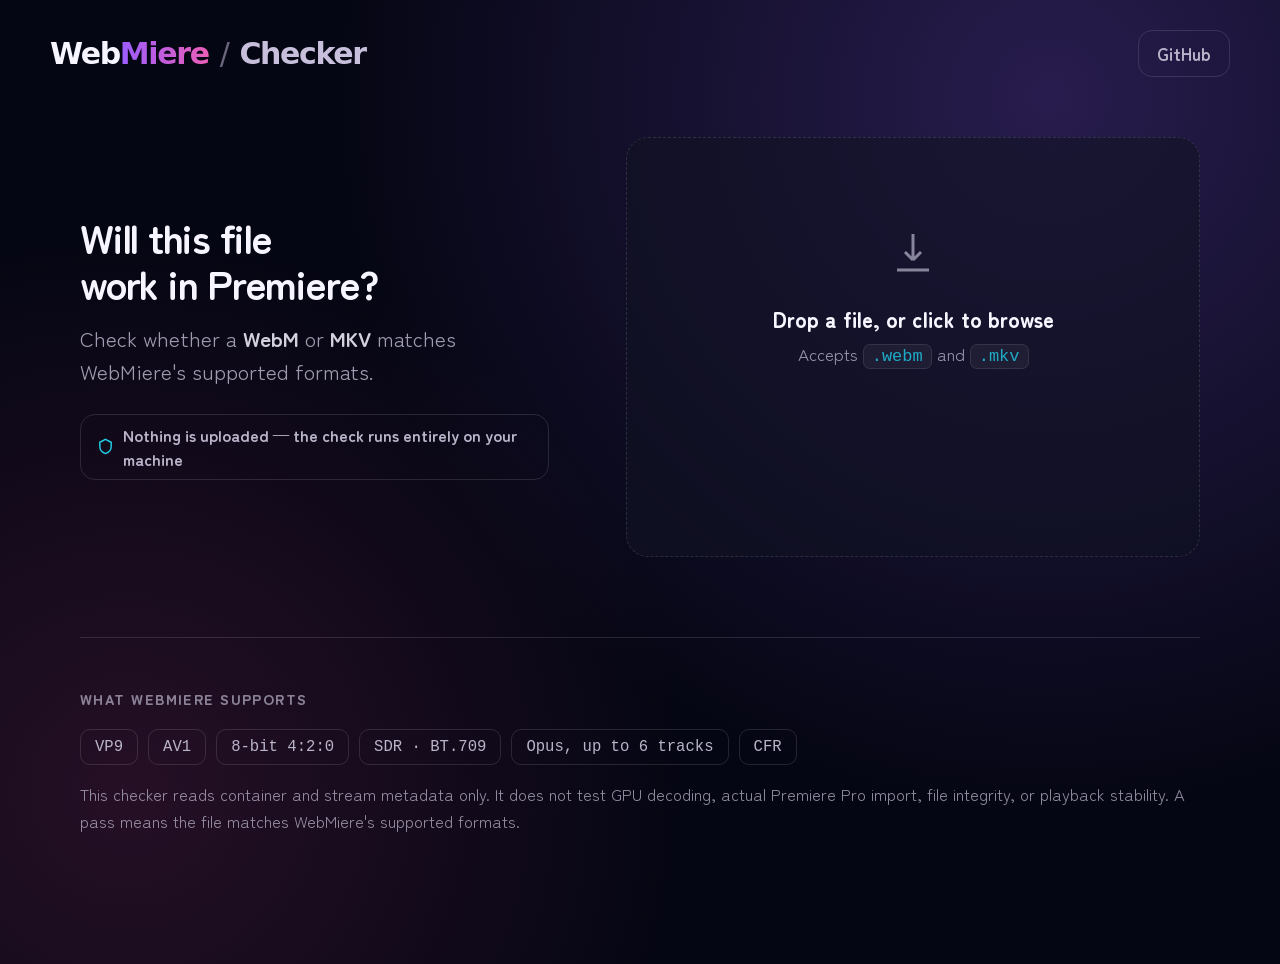
<file: docs/checker/index.html>
<!doctype html>
<html lang="en">
<head>
  <meta charset="utf-8">
  <meta name="viewport" content="width=device-width, initial-scale=1">
  <meta name="referrer" content="strict-origin-when-cross-origin">
  <title>WebMiere Checker — Will this file work?</title>
  <meta name="description" content="Drop a WebM or MKV file and find out if WebMiere can import it. Runs entirely in your browser — nothing is uploaded.">
  <meta name="theme-color" content="#7c3aed">
  <link rel="canonical" href="https://kawaiiengine.github.io/WebMiere/checker/">
  <link rel="preconnect" href="https://fonts.googleapis.com">
  <link rel="preconnect" href="https://fonts.gstatic.com" crossorigin>
  <link href="https://fonts.googleapis.com/css2?family=Zen+Maru+Gothic:wght@400;500;700;900&display=swap" rel="stylesheet">
  <link rel="stylesheet" href="../style.css">
  <link rel="stylesheet" href="style.css">

  <meta property="og:type" content="website">
  <meta property="og:title" content="WebMiere Checker — Will this file work?">
  <meta property="og:description" content="Drop a WebM or MKV file and find out if WebMiere can import it, right in your browser.">
  <meta property="og:url" content="https://kawaiiengine.github.io/WebMiere/checker/">
  <meta name="twitter:card" content="summary">
</head>
<body>
  <header class="checker-header">
    <a class="brand" href="../">
      <span class="brand-web">Web</span><span class="brand-miere">Miere</span>
      <span class="brand-sep">/</span>
      <span class="brand-checker">Checker</span>
    </a>
    <a class="gh-link" href="https://github.com/KawaiiEngine/WebMiere" target="_blank" rel="noopener">GitHub</a>
  </header>

  <main class="checker-shell">
    <section class="checker-workspace">
      <div class="checker-hero">
        <h1>Will this file<br>work in Premiere?</h1>
        <p class="sub">
          Check whether a <b>WebM</b> or <b>MKV</b> matches WebMiere's supported formats.
        </p>
        <div class="privacy-note">
          <svg viewBox="0 0 24 24" fill="none" stroke="currentColor" stroke-width="2"><path d="M12 2l8 4v6c0 5-3.5 8.5-8 10-4.5-1.5-8-5-8-10V6l8-4z"/></svg>
          Nothing is uploaded — the check runs entirely on your machine
        </div>
      </div>

      <div class="checker-panel">
        <div class="dropzone" id="dropzone">
          <svg class="dz-icon" viewBox="0 0 24 24" fill="none" stroke="currentColor" stroke-width="1.5"><path d="M12 3v13m0 0l-4-4m4 4l4-4M4 21h16"/></svg>
          <div class="dz-title">Drop a file, or click to browse</div>
          <div class="dz-sub">Accepts <code>.webm</code> and <code>.mkv</code></div>
          <input type="file" id="file-input" accept=".webm,.mkv,video/webm,video/x-matroska">
        </div>

        <div class="loading-view" id="loading-view">
          <div class="spinner"></div>
          <div class="loading-label" id="loading-label">Loading the checker…</div>
          <div class="loading-file" id="loading-file"></div>
        </div>

        <div class="error-view" id="error-view">
          <div class="verdict-icon" style="background:rgba(236,72,153,.15);color:var(--pink);width:2.4rem;height:2.4rem;">
            <svg viewBox="0 0 24 24" fill="none" stroke="currentColor" stroke-width="2"><path d="M12 9v4m0 4h.01M10.29 3.86L1.82 18a2 2 0 001.71 3h16.94a2 2 0 001.71-3L13.71 3.86a2 2 0 00-3.42 0z"/></svg>
          </div>
          <h2>Couldn't read this file</h2>
          <p id="error-message">The checker engine couldn't parse this file. It may be corrupted, or not actually a WebM/MKV container.</p>
          <span class="reset-link" onclick="wmReset()">← Try another file</span>
        </div>
      </div>
    </section>

    <div class="result" id="result">
      <div class="filename-chip" id="filename-chip"></div>

      <div class="verdict" id="verdict">
        <div class="verdict-icon" id="verdict-icon"></div>
        <div class="verdict-text">
          <h2 id="verdict-title"></h2>
          <p id="verdict-desc"></p>
        </div>
      </div>

      <div class="check-table" id="check-table"></div>

      <div class="actions" id="actions"></div>

    </div>

    <div class="scope">
      <div class="scope-label">What WebMiere supports</div>
      <div class="scope-chips">
        <span class="chip">VP9</span>
        <span class="chip">AV1</span>
        <span class="chip">8-bit 4:2:0</span>
        <span class="chip">SDR · BT.709</span>
        <span class="chip">Opus, up to 6 tracks</span>
        <span class="chip">CFR</span>
      </div>
      <p class="scope-note">
        This checker reads container and stream metadata only. It does not test GPU decoding,
        actual Premiere Pro import, file integrity, or playback stability. A pass means the
        file matches WebMiere's supported formats.
      </p>
    </div>
  </main>

<script>
const dropzone = document.getElementById('dropzone');
const fileInput = document.getElementById('file-input');
const checkerShell = document.querySelector('.checker-shell');
const loadingView = document.getElementById('loading-view');
const loadingLabel = document.getElementById('loading-label');
const loadingFile = document.getElementById('loading-file');
const errorView = document.getElementById('error-view');
const errorMessage = document.getElementById('error-message');
const resultView = document.getElementById('result');

let mediaInfoPromise = null;
let mediaInfoScriptPromise = null;

function loadMediaInfoScript() {
  if (window.MediaInfo?.mediaInfoFactory) return Promise.resolve();
  if (mediaInfoScriptPromise) return mediaInfoScriptPromise;

  mediaInfoScriptPromise = new Promise((resolve, reject) => {
    const script = document.createElement('script');
    script.src = 'https://unpkg.com/mediainfo.js@0.3.7';
    script.async = true;
    script.onload = () => resolve();
    script.onerror = () => reject(new Error('MediaInfo.js could not be downloaded.'));
    document.head.appendChild(script);
  }).catch((error) => {
    mediaInfoScriptPromise = null;
    throw error;
  });

  return mediaInfoScriptPromise;
}

function showView(view) {
  checkerShell.classList.toggle('has-result', view === 'result');
  dropzone.style.display = view === 'dropzone' ? 'block' : 'none';
  loadingView.classList.toggle('active', view === 'loading');
  errorView.classList.toggle('active', view === 'error');
  resultView.classList.toggle('active', view === 'result');
}

window.wmReset = function () {
  fileInput.value = '';
  showView('dropzone');
};

dropzone.addEventListener('click', () => fileInput.click());
dropzone.addEventListener('dragover', (e) => {
  e.preventDefault();
  dropzone.classList.add('drag-over');
});
dropzone.addEventListener('dragleave', () => dropzone.classList.remove('drag-over'));
dropzone.addEventListener('drop', (e) => {
  e.preventDefault();
  dropzone.classList.remove('drag-over');
  const f = e.dataTransfer.files[0];
  if (f) handleFile(f);
});
fileInput.addEventListener('change', (e) => {
  const f = e.target.files[0];
  if (f) handleFile(f);
});

async function ensureMediaInfo() {
  if (!mediaInfoPromise) {
    mediaInfoPromise = (async () => {
      loadingLabel.textContent = 'Loading the checker engine (first time only)…';
      await loadMediaInfoScript();
      if (!window.MediaInfo || typeof window.MediaInfo.mediaInfoFactory !== 'function') {
        throw new Error('MediaInfo.js loaded without its factory API.');
      }
      return window.MediaInfo.mediaInfoFactory({ format: 'object', full: true });
    })().catch((error) => {
      mediaInfoPromise = null;
      throw error;
    });
  }
  return mediaInfoPromise;
}

async function handleFile(file) {
  if (!/\.(webm|mkv)$/i.test(file.name)) {
    errorMessage.textContent = 'Select a .webm or .mkv file.';
    showView('error');
    return;
  }

  showView('loading');
  loadingFile.textContent = `${file.name} · ${formatBytes(file.size)}`;

  try {
    const mediaInfo = await ensureMediaInfo();
    loadingLabel.textContent = 'Reading container and stream metadata…';

    const result = await mediaInfo.analyzeData(
      file.size,
      async (chunkSize, offset) => {
        const buffer = await file.slice(offset, offset + chunkSize).arrayBuffer();
        return new Uint8Array(buffer);
      }
    );

    const tracks = result?.media?.track;
    if (!Array.isArray(tracks) || tracks.length === 0) {
      throw new Error('No media tracks were found.');
    }

    renderResult(file.name, analyzeMediaInfo(result), result);
    showView('result');
  } catch (error) {
    console.error(error);
    const message = error instanceof Error ? error.message : String(error);
    errorMessage.textContent = `The checker could not read this file. ${message}`;
    showView('error');
  }
}

function analyzeMediaInfo(result) {
  const checks = [];
  const tracks = result.media.track;
  const general = tracks.find((track) => track['@type'] === 'General') || {};
  const videos = tracks.filter((track) => track['@type'] === 'Video');
  const audios = tracks.filter((track) => track['@type'] === 'Audio');

  const container = String(general.Format || '').toLowerCase();
  addCheck(checks, 'Container', container === 'webm' || container === 'matroska',
    general.Format || 'Not reported', 'Matroska / WebM');

  if (videos.length === 0) {
    addCheck(checks, 'Video stream', false, 'No video stream found', 'One VP9 or AV1 video stream');
  } else {
    if (videos.length > 1) {
      addWarning(checks, 'Video streams', `${videos.length} streams`, 'One primary video stream');
    }

    const video = videos[0];
    const format = String(video.Format || '').toUpperCase();
    const isVp9 = format === 'VP9';
    const isAv1 = format === 'AV1';
    addCheck(checks, 'Video codec', isVp9 || isAv1,
      [video.Format, video.Format_Profile].filter(Boolean).join(' · ') || 'Not reported',
      'VP9 Profile 0 or AV1 Main');

    if (isVp9) {
      const profile = normalizeVp9Profile(video.Format_Profile);
      addCheck(checks, 'VP9 profile', profile === '0',
        profile ? `Profile ${profile}` : 'Not reported', 'Profile 0');
    } else if (isAv1) {
      const profile = String(video.Format_Profile || '').trim();
      addCheck(checks, 'AV1 profile', /^main(?:@|\b)/i.test(profile),
        profile || 'Not reported', 'Main');
    }

    const width = Number(video.Width || 0);
    const height = Number(video.Height || 0);
    const dimensionsOk = width > 0 && height > 0 && width <= 8192 && height <= 4320 && width * height <= 8192 * 4320;
    addCheck(checks, 'Dimensions', dimensionsOk,
      width && height ? `${width} × ${height}` : 'Not reported', 'Maximum 8192 × 4320');

    const chroma = String(video.ChromaSubsampling || video.ChromaSubsampling_String || '').trim();
    const bitDepth = Number(video.BitDepth || 0);
    const colorSpace = String(video.ColorSpace || '').toUpperCase();
    addCheck(checks, 'Pixel format', colorSpace === 'YUV' && chroma.startsWith('4:2:0') && bitDepth === 8,
      `${colorSpace || '?'} ${chroma || '?'} ${bitDepth || '?'}-bit`, '8-bit YUV 4:2:0');

    const matrix = String(video.matrix_coefficients || video.Matrix_Coefficients || '').toUpperCase();
    addCheck(checks, 'Color matrix', matrix === 'BT.709', matrix || 'Not tagged', 'Explicit BT.709');

    const range = String(video.colour_range || video.Color_Range || '').toLowerCase();
    addCheck(checks, 'Color range', range === 'limited', range || 'Not tagged', 'Limited range');

    const mode = String(video.FrameRate_Mode || '').toUpperCase();
    const frameRate = video.FrameRate ? `${Number(video.FrameRate).toFixed(3)} FPS` : 'Not reported';
    addCheck(checks, 'Frame rate mode', mode === 'CFR',
      mode ? `${mode} · ${frameRate}` : frameRate, 'CFR');
  }

  if (audios.length === 0) {
    addCheck(checks, 'Audio streams', true, 'None', 'Video-only files are supported');
  } else {
    addCheck(checks, 'Audio streams', audios.length <= 6,
      `${audios.length} track${audios.length === 1 ? '' : 's'}`, '1–6 independent tracks');

    const formats = uniqueValues(audios.map((audio) => audio.Format || 'unknown'));
    addCheck(checks, 'Audio codec', audios.every((audio) => String(audio.Format || '').toLowerCase() === 'opus'),
      formats.join(', '), 'Opus on every track');

    const audioDescriptions = uniqueValues(audios.map((audio) =>
      `${Number(audio.SamplingRate || 0) || '?'} Hz · ${Number(audio.Channels || 0) || '?'} ch`));
    addCheck(checks, 'Audio format', audios.every((audio) => Number(audio.SamplingRate) === 48000 && Number(audio.Channels) === 2),
      audioDescriptions.join(', '), '48 kHz stereo on every track');

    if (audios.length > 1) {
      const delays = audios.map((audio) => finiteNumber(audio.Delay));
      if (delays.every((delay) => delay !== null)) {
        const sameStart = delays.every((delay) => Math.abs(delay - delays[0]) < 0.0005);
        addCheck(checks, 'Audio start', sameStart,
          uniqueValues(delays.map((delay) => `${(delay * 1000).toFixed(3)} ms`)).join(', '),
          'Every track begins at the same source time');
      } else {
        addWarning(checks, 'Audio start', 'Not fully reported', 'Every track should begin at the same source time');
      }
    }
  }

  return {
    checks,
    passed: checks.every((item) => item.state !== 'bad'),
    warned: checks.some((item) => item.state === 'warn'),
  };
}

function addCheck(checks, label, ok, value, expected) {
  checks.push({ label, value: String(value), expected, state: ok ? 'ok' : 'bad' });
}

function addWarning(checks, label, value, expected) {
  checks.push({ label, value: String(value), expected, state: 'warn' });
}

function normalizeVp9Profile(value) {
  const match = String(value || '').match(/\d+/);
  return match ? match[0] : '';
}

function finiteNumber(value) {
  const number = Number(value);
  return Number.isFinite(number) ? number : null;
}

function uniqueValues(values) {
  return [...new Set(values.map(String))];
}

function formatBytes(bytes) {
  if (!Number.isFinite(bytes) || bytes < 1024) return `${bytes || 0} B`;
  const units = ['KiB', 'MiB', 'GiB', 'TiB'];
  let value = bytes;
  let unit = -1;
  do {
    value /= 1024;
    unit += 1;
  } while (value >= 1024 && unit < units.length - 1);
  return `${value.toFixed(value >= 10 ? 1 : 2)} ${units[unit]}`;
}

function markIcon(state) {
  if (state === 'ok') return '<svg viewBox="0 0 24 24" fill="none" stroke="currentColor" stroke-width="3"><path d="M20 6L9 17l-5-5"/></svg>';
  if (state === 'warn') return '<svg viewBox="0 0 24 24" fill="none" stroke="currentColor" stroke-width="3"><path d="M12 9v4m0 4h.01"/></svg>';
  return '<svg viewBox="0 0 24 24" fill="none" stroke="currentColor" stroke-width="3"><path d="M18 6L6 18M6 6l12 12"/></svg>';
}

function renderResult(filename, analysis, rawResult) {
  document.getElementById('filename-chip').textContent = filename;

  const table = document.getElementById('check-table');
  table.replaceChildren(...analysis.checks.map((item) => {
    const row = document.createElement('div');
    row.className = 'check-row';

    const mark = document.createElement('div');
    mark.className = `check-mark ${item.state}`;
    mark.innerHTML = markIcon(item.state);

    const label = document.createElement('div');
    label.className = 'check-label';
    label.textContent = item.label;

    const value = document.createElement('div');
    value.className = 'check-value';
    value.append(document.createTextNode(item.value));
    const expected = document.createElement('span');
    expected.className = 'expected';
    expected.textContent = `expects ${item.expected}`;
    value.append(expected);

    row.append(mark, label, value);
    return row;
  }));

  const verdict = document.getElementById('verdict');
  const icon = document.getElementById('verdict-icon');
  const title = document.getElementById('verdict-title');
  const description = document.getElementById('verdict-desc');
  const actions = document.getElementById('actions');

  if (analysis.passed) {
    verdict.className = 'verdict pass';
    icon.innerHTML = markIcon('ok');
    title.textContent = analysis.warned ? 'Looks compatible' : 'This file should work';
    description.textContent = analysis.warned
      ? 'The checked format fields match, but one or more metadata fields could not be confirmed.'
      : 'Every checked field matches WebMiere\u2019s requirements.';
    actions.innerHTML = '<span class="button primary" aria-disabled="true">Downloads temporarily unavailable</span><button class="button secondary" type="button" onclick="wmReset()">Check another file</button>';
  } else {
    verdict.className = 'verdict fail';
    icon.innerHTML = markIcon('bad');
    title.textContent = 'This file is outside WebMiere\u2019s scope';
    description.textContent = 'One or more checked fields do not match WebMiere\u2019s requirements.';
    actions.innerHTML = '<a class="button secondary" href="https://github.com/KawaiiEngine/WebMiere#readme" target="_blank" rel="noopener">Read supported formats</a><button class="button secondary" type="button" onclick="wmReset()">Check another file</button>';
  }
}
</script>
</body>
</html>
</file>
<file: docs/style.css>
:root {
  color-scheme: dark;
  font-size: clamp(16px, 0.45vw + 12px, 24px);
  --bg: #050613;
  --text: #f7f5ff;
  --muted: #b9b4ca;
  --line: rgba(255,255,255,.12);
  --purple: #8b5cf6;
  --pink: #ec4899;
  --cyan: #22d3ee;
}

* { box-sizing: border-box; }

html, body {
  margin: 0;
  min-width: 320px;
  min-height: 100%;
}

body {
  background:
    radial-gradient(circle at 82% 10%, rgba(139,92,246,.26), transparent 36rem),
    radial-gradient(circle at 10% 82%, rgba(236,72,153,.14), transparent 28rem),
    var(--bg);
  color: var(--text);
  font-family: "Zen Maru Gothic", system-ui, sans-serif;
}

a { color: inherit; }

.header {
  width: min(90%, 1400px);
  margin: 0 auto;
  padding: 1.5rem 0 0;
  text-align: center;
}

.brand {
  font-size: 2rem;
  font-weight: 900;
  letter-spacing: -.04em;
}

.brand span {
  background: linear-gradient(90deg, var(--purple), var(--pink));
  -webkit-background-clip: text;
  background-clip: text;
  color: transparent;
}

.shell {
  min-height: calc(100svh - 4.5rem);
  display: flex;
  flex-direction: column;
  align-items: center;
  text-align: center;
  width: 90%;
  max-width: 1400px;
  margin: 0 auto;
  gap: 24px;
  padding: 10px 0 4rem;
}

.copy {
  display: flex;
  flex-direction: column;
  align-items: center;
  max-width: 900px;
}

.eyebrow {
  margin: 0 0 .75rem;
  color: var(--cyan);
  font-size: .9rem;
  font-weight: 850;
  letter-spacing: .16em;
  text-transform: uppercase;
}

.copy h1 {
  margin: 0 0 .8rem;
  font-size: clamp(2.5rem, 4vw, 4.5rem);
  white-space: nowrap;
  line-height: 1.1;
  letter-spacing: -.03em;
}

.lead {
  margin: 0 0 .4rem;
  font-size: clamp(1.4rem, 1.8vw, 1.9rem);
  line-height: 1.25;
  font-weight: 780;
  text-wrap: balance;
}

.sub {
  margin: 0 0 1.5rem;
  color: var(--muted);
  font-size: 1.1rem;
  line-height: 1.6;
  opacity: .82;
  text-wrap: pretty;
}

.actions {
  display: flex;
  justify-content: center;
  flex-wrap: wrap;
  gap: 1rem;
  margin: 0;
}

.button {
  min-height: 3.5rem;
  padding: .8rem 1.6rem;
  display: inline-flex;
  align-items: center;
  justify-content: center;
  border: 1px solid var(--line);
  border-radius: .95rem;
  text-decoration: none;
  font-weight: 850;
  font-size: 1rem;
}

.primary {
  border-color: transparent;
  background: linear-gradient(90deg, var(--purple), var(--pink));
  box-shadow: 0 1rem 2.5rem rgba(139,92,246,.3);
}

.secondary {
  background: rgba(255,255,255,.04);
}

.visual {
  width: 100%;
  max-width: 1100px;
  display: flex;
  justify-content: center;
  border: 1px solid var(--line);
  border-radius: 1rem;
  overflow: hidden;
  background: rgba(18,19,35,.84);
  box-shadow: 0 1.25rem 3.125rem rgba(0,0,0,.3);
}

.video {
  position: relative;
  aspect-ratio: 16 / 9;
}

.video iframe {
  width: 100%;
  height: 100%;
  display: block;
  border: 0;
}

.local-preview {
  position: relative;
  width: 100%;
  height: 100%;
  display: block;
  text-decoration: none;
}

.local-preview[hidden],
.video iframe[hidden] {
  display: none;
}

.local-preview img {
  width: 100%;
  height: 100%;
  display: block;
  object-fit: cover;
}

.local-preview span {
  position: absolute;
  left: 50%;
  bottom: 1.25rem;
  transform: translateX(-50%);
  padding: .7rem 1rem;
  border: 1px solid rgba(255,255,255,.2);
  border-radius: .75rem;
  background: rgba(5,6,19,.88);
  font-weight: 800;
  white-space: nowrap;
}

@media (min-width: 1920px) {
  :root { font-size: 19px; }

  .header,
  .shell {
    max-width: 1600px;
  }

  .copy {
    max-width: 1100px;
  }

  .visual {
    max-width: 1300px;
  }
}

@media (min-width: 2560px) {
  :root { font-size: 22px; }

  .header,
  .shell {
    max-width: 1900px;
  }

  .copy {
    max-width: 1400px;
  }

  .visual {
    max-width: 1550px;
  }
}

@media (min-width: 3200px) {
  :root { font-size: 24px; }

  .header,
  .shell {
    max-width: 2200px;
  }

  .visual {
    max-width: 1800px;
  }
}

@media (max-width: 1100px) {
  .copy h1 {
    white-space: normal;
    text-wrap: balance;
  }

  .shell {
    width: min(100% - 24px, 1400px);
    gap: 20px;
    padding-top: 10px;
  }

  .header {
    width: min(100% - 24px, 1400px);
  }
}

@media (max-width: 640px) {
  .button {
    width: 100%;
  }

  .local-preview span {
    max-width: calc(100% - 2rem);
    white-space: normal;
  }
}


button,
input,
select,
textarea {
  font-family: "Zen Maru Gothic", system-ui, sans-serif;
}


.brand,
.checker-header .brand,
.checker-header .brand-web,
.checker-header .brand-miere,
.checker-header .brand-sep,
.checker-header .brand-checker {
  font-family: Inter, ui-sans-serif, system-ui, -apple-system, BlinkMacSystemFont, "Segoe UI", sans-serif;
}
</file>
<file: docs/checker/style.css>
/* WebMiere Checker — extends the design tokens from the top-level style.css.
   Load ../style.css BEFORE this file; this file only adds checker-specific
   components and reuses --bg, --text, --muted, --line, --purple, --pink,
   --cyan from :root. */

.checker-header {
  width: min(calc(100% - 2rem), 1180px);
  margin: 0 auto;
  padding: 1.5rem 0 0;
  display: flex;
  align-items: center;
  justify-content: space-between;
  gap: 1rem;
}

.checker-header .brand {
  display: inline-flex;
  align-items: baseline;
  gap: 0;
  font-size: 1.5rem;
  font-weight: 900;
  letter-spacing: -0.045em;
  text-decoration: none;
}

.checker-header .brand-web {
  background: none;
  -webkit-background-clip: border-box;
  background-clip: border-box;
  color: #f7f5ff;
}

.checker-header .brand-miere {
  background: linear-gradient(90deg, #9b5cff 0%, #ec5eb7 100%);
  -webkit-background-clip: text;
  background-clip: text;
  color: transparent;
}

.checker-header .brand-sep {
  margin: 0 .55rem;
  background: none;
  -webkit-background-clip: border-box;
  background-clip: border-box;
  color: #69657e;
  font-weight: 500;
}

.checker-header .brand-checker {
  background: none;
  -webkit-background-clip: border-box;
  background-clip: border-box;
  color: #c7bfdc;
  font-weight: 800;
}

.checker-header .gh-link {
  font-size: .85rem;
  font-weight: 700;
  color: var(--muted);
  text-decoration: none;
  border: 1px solid var(--line);
  padding: .5rem .9rem;
  border-radius: .7rem;
}
.checker-header .gh-link:hover { color: var(--text); border-color: var(--purple); }

.checker-shell {
  width: min(calc(100% - 2rem), 1120px);
  margin: 0 auto;
  padding: 3rem 0 4rem;
}

.checker-workspace {
  min-width: 0;
}

.checker-shell.has-result .checker-workspace {
  display: none;
}

.checker-panel {
  min-width: 0;
}

.checker-hero {
  text-align: center;
  margin-bottom: 1.5rem;
}

.checker-hero h1 {
  margin: 0 0 .8rem;
  font-size: clamp(2rem, 3.2vw, 3rem);
  line-height: 1.12;
  letter-spacing: -.03em;
  text-wrap: balance;
}

.checker-hero .sub {
  margin: 0 auto;
  max-width: 480px;
  color: var(--muted);
  font-size: 1.05rem;
  line-height: 1.6;
  opacity: .85;
  text-wrap: pretty;
}
.checker-hero .sub b { color: var(--text); font-weight: 700; opacity: 1; }

.privacy-note {
  display: inline-flex;
  align-items: center;
  gap: .45rem;
  margin-top: 1.25rem;
  font-size: .8rem;
  font-weight: 700;
  color: var(--muted);
  border: 1px solid var(--line);
  padding: .4rem .8rem;
  border-radius: 100px;
}
.privacy-note svg { width: .85rem; height: .85rem; flex-shrink: 0; color: var(--cyan); }

/* ---------- dropzone ---------- */
.dropzone {
  margin: 2.5rem 0;
  border: 1.5px dashed var(--line);
  border-radius: 1.1rem;
  padding: 3.4rem 2rem;
  text-align: center;
  background: rgba(18,19,35,.6);
  cursor: pointer;
  transition: border-color .15s, background .15s;
}
.dropzone:hover, .dropzone.drag-over {
  border-color: var(--purple);
  background: rgba(139,92,246,.08);
}
.dz-icon {
  width: 2.4rem; height: 2.4rem;
  margin: 0 auto 1.1rem;
  color: var(--muted);
  opacity: .7;
}
.dropzone:hover .dz-icon, .dropzone.drag-over .dz-icon { color: var(--purple); opacity: 1; }
.dz-title { font-size: 1.05rem; font-weight: 800; margin-bottom: .35rem; }
.dz-sub { font-size: .85rem; color: var(--muted); opacity: .8; }
.dz-sub code {
  font-family: ui-monospace, "SF Mono", Menlo, monospace;
  background: rgba(255,255,255,.06);
  border: 1px solid var(--line);
  padding: .1rem .4rem;
  border-radius: .35rem;
  color: var(--cyan);
}
#file-input { display: none; }

/* ---------- loading ---------- */
.loading-view { display: none; text-align: center; padding: 2.5rem 0; }
.loading-view.active { display: block; }
.spinner {
  width: 2.2rem; height: 2.2rem;
  margin: 0 auto 1.25rem;
  border: 3px solid var(--line);
  border-top-color: var(--purple);
  border-radius: 50%;
  animation: wm-spin 0.9s linear infinite;
}
@keyframes wm-spin { to { transform: rotate(360deg); } }
.loading-label { font-size: .85rem; font-weight: 700; color: var(--muted); }
.loading-file { font-size: .8rem; color: var(--muted); opacity: .7; margin-top: .4rem; }

/* ---------- result ---------- */
.result {
  display: none;
  width: 100%;
  max-width: 980px;
  margin: 0 auto;
}
.result.active { display: block; }

.verdict {
  display: flex;
  align-items: center;
  gap: 1rem;
  padding: 1.3rem 1.4rem;
  border-radius: .95rem;
  margin-bottom: 1.4rem;
  border: 1px solid var(--line);
}
.verdict.pass { background: rgba(34,211,238,.07); border-color: rgba(34,211,238,.28); }
.verdict.fail { background: rgba(236,72,153,.07); border-color: rgba(236,72,153,.28); }
.verdict-icon {
  width: 2.4rem; height: 2.4rem;
  border-radius: 50%;
  display: flex; align-items: center; justify-content: center;
  flex-shrink: 0;
}
.verdict.pass .verdict-icon { background: rgba(34,211,238,.15); color: var(--cyan); }
.verdict.fail .verdict-icon { background: rgba(236,72,153,.15); color: var(--pink); }
.verdict-icon svg { width: 1.3rem; height: 1.3rem; }
.verdict-text h2 { margin: 0 0 .2rem; font-size: 1.1rem; font-weight: 800; }
.verdict.pass .verdict-text h2 { color: var(--cyan); }
.verdict.fail .verdict-text h2 { color: var(--pink); }
.verdict-text p { margin: 0; font-size: .85rem; color: var(--muted); line-height: 1.5; }

.filename-chip {
  display: inline-block;
  font-family: ui-monospace, "SF Mono", Menlo, monospace;
  font-size: .8rem;
  color: var(--muted);
  background: rgba(255,255,255,.05);
  border: 1px solid var(--line);
  padding: .4rem .8rem;
  border-radius: 100px;
  margin-bottom: 1.25rem;
  max-width: 100%;
  overflow: hidden;
  text-overflow: ellipsis;
  white-space: nowrap;
}

.check-table {
  border: 1px solid var(--line);
  border-radius: .95rem;
  overflow: hidden;
  background: rgba(18,19,35,.6);
  margin-bottom: 1.5rem;
}
.check-row {
  display: flex;
  align-items: center;
  gap: .9rem;
  padding: .9rem 1.1rem;
  border-bottom: 1px solid var(--line);
  font-size: .88rem;
}
.check-row:last-child { border-bottom: none; }
.check-mark {
  width: 1.3rem; height: 1.3rem;
  border-radius: 50%;
  display: flex; align-items: center; justify-content: center;
  flex-shrink: 0;
}
.check-mark svg { width: .75rem; height: .75rem; }
.check-mark.ok { background: rgba(34,211,238,.15); color: var(--cyan); }
.check-mark.bad { background: rgba(236,72,153,.15); color: var(--pink); }
.check-mark.warn { background: rgba(250,204,21,.15); color: #facc15; }
.check-label { flex: 0 0 8rem; color: var(--muted); font-size: .82rem; }
.check-value { flex: 1; font-family: ui-monospace, "SF Mono", Menlo, monospace; font-size: .82rem; color: var(--text); }
.check-value .expected {
  display: block;
  font-family: Inter, sans-serif;
  color: var(--muted);
  opacity: .65;
  font-size: .72rem;
  margin-top: .15rem;
}

.actions { display: flex; gap: .75rem; flex-wrap: wrap; }
/* .button / .primary / .secondary reused from top-level style.css */

.raw-toggle { margin-top: 1.25rem; }
.raw-toggle summary {
  cursor: pointer;
  font-family: ui-monospace, "SF Mono", Menlo, monospace;
  font-size: .78rem;
  color: var(--muted);
  opacity: .7;
  list-style: none;
}
.raw-toggle summary::-webkit-details-marker { display: none; }
.raw-toggle summary:hover { opacity: 1; }
.raw-toggle pre {
  margin-top: .75rem;
  background: rgba(0,0,0,.3);
  border: 1px solid var(--line);
  border-radius: .7rem;
  padding: 1rem 1.1rem;
  font-family: ui-monospace, "SF Mono", Menlo, monospace;
  font-size: .75rem;
  color: var(--muted);
  overflow-x: auto;
  white-space: pre-wrap;
  word-break: break-all;
}

.error-view { display: none; text-align: center; padding: 2rem 0; }
.error-view.active { display: block; }
.error-view .verdict-icon { margin: 0 auto 1rem; }
.error-view h2 { font-size: 1rem; margin: 0 0 .4rem; color: var(--pink); }
.error-view p { font-size: .85rem; color: var(--muted); max-width: 380px; margin: 0 auto; line-height: 1.55; }

.reset-link {
  display: block;
  text-align: center;
  margin-top: 1.75rem;
  font-size: .8rem;
  font-weight: 700;
  color: var(--muted);
  opacity: .75;
  cursor: pointer;
}
.reset-link:hover { color: var(--purple); opacity: 1; }

/* ---------- scope footer ---------- */
.scope {
  margin: 4rem 0 2.5rem;
  padding-top: 2.5rem;
  border-top: 1px solid var(--line);
}
.scope-label {
  font-size: .72rem;
  font-weight: 800;
  text-transform: uppercase;
  letter-spacing: .1em;
  color: var(--muted);
  opacity: .7;
  margin-bottom: 1rem;
}
.scope-chips { display: flex; flex-wrap: wrap; gap: .5rem; margin-bottom: .75rem; }
.chip {
  font-family: ui-monospace, "SF Mono", Menlo, monospace;
  font-size: .78rem;
  padding: .4rem .7rem;
  border-radius: .5rem;
  border: 1px solid var(--line);
  color: var(--muted);
}
.scope-note { font-size: .82rem; color: var(--muted); opacity: .75; line-height: 1.6; }

.checker-footer {
  border-top: 1px solid var(--line);
  padding: 1.75rem 0 2.75rem;
  width: min(calc(100% - 2rem), 1120px);
  margin: 0 auto;
  font-size: .78rem;
  color: var(--muted);
  opacity: .65;
  text-align: center;
}

@media (min-width: 900px) {
  .checker-workspace {
    display: grid;
    grid-template-columns: minmax(0, .9fr) minmax(420px, 1.1fr);
    align-items: center;
    gap: clamp(2.5rem, 6vw, 5.5rem);
  }

  .checker-hero {
    text-align: left;
    margin-bottom: 0;
  }

  .checker-hero .sub {
    margin-left: 0;
    margin-right: 0;
  }

  .privacy-note {
    border-radius: .75rem;
  }

  .checker-panel {
    min-height: 21rem;
    display: grid;
    align-items: stretch;
  }

  .checker-panel > * {
    grid-area: 1 / 1;
  }

  .dropzone {
    min-height: 21rem;
    margin: 0;
    padding: 4.5rem 2.5rem;
  }

  .loading-view.active,
  .error-view.active {
    align-self: center;
  }

  .check-row {
    display: grid;
    grid-template-columns: 1.3rem minmax(10rem, .42fr) minmax(0, 1.58fr);
    gap: 1rem;
    padding: .95rem 1.25rem;
  }

  .check-label {
    flex-basis: auto;
  }
}

@media (max-width: 640px) {
  .checker-shell { padding-top: 2.25rem; }
  .checker-hero h1 { font-size: clamp(1.7rem, 6vw, 2.2rem); }
  .dropzone { padding: 2.5rem 1.2rem; }
  .check-label { flex: 0 0 6rem; font-size: .76rem; }
}


.actions button.button {
  font: inherit;
  color: inherit;
  cursor: pointer;
}


body,
button,
input,
select,
textarea {
  font-family: "Zen Maru Gothic", system-ui, sans-serif;
}


.brand,
.checker-header .brand,
.checker-header .brand-web,
.checker-header .brand-miere,
.checker-header .brand-sep,
.checker-header .brand-checker {
  font-family: Inter, ui-sans-serif, system-ui, -apple-system, BlinkMacSystemFont, "Segoe UI", sans-serif;
}
:root {
  font-size: 20px;
}
</file>
